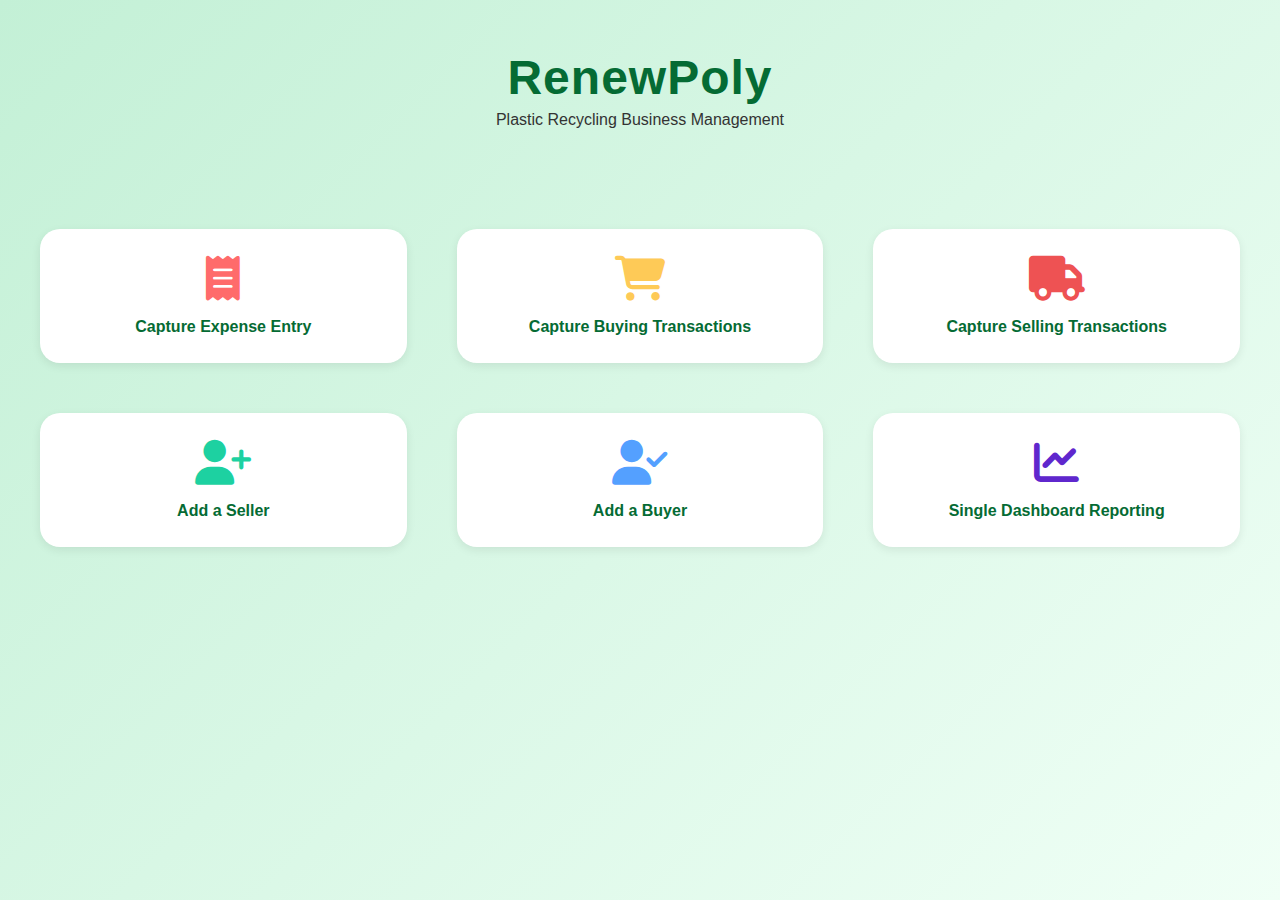
<file: index.html>
<!DOCTYPE html>
<html lang="en">
<head>
  <meta charset="UTF-8">
  <meta name="viewport" content="width=device-width, initial-scale=1.0">
  <title>RenewPoly - Home</title>
  <link rel="stylesheet" href="index.css">
  <link rel="stylesheet" href="https://cdnjs.cloudflare.com/ajax/libs/font-awesome/6.5.0/css/all.min.css"/>

</head>
<body>

  <header>
    <h1>RenewPoly</h1>
    <p>Plastic Recycling Business Management</p>
  </header>

  <main>
    <div class="grid">

      <!-- 1. Capture Expense Entry -->
      <div class="card" tabindex="0" aria-label="Capture Expense Entry" onclick="navigate('expense.html')">
  <div class="icon icon-expense"><i class="fa-solid fa-receipt"></i></div>
        <h2>Capture Expense Entry</h2>
      </div>

      <!-- 2. Capture Buying Transactions -->
      <div class="card" tabindex="0" aria-label="Capture Buying Transactions" onclick="navigate('buying.html')">
  <div class="icon icon-buy"><i class="fa-solid fa-cart-shopping"></i></div>
        <h2>Capture Buying Transactions</h2>
      </div>

      <!-- 3. Capture Selling Transactions -->
      <div class="card" tabindex="0" aria-label="Capture Selling Transactions" onclick="navigate('selling.html')">
  <div class="icon icon-sell"><i class="fa-solid fa-truck"></i></div>
        <h2>Capture Selling Transactions</h2>
      </div>

      <!-- 4. Add a Seller -->
      <div class="card" tabindex="0" aria-label="Add a Seller" onclick="navigate('seller.html')">
  <div class="icon icon-seller"><i class="fa-solid fa-user-plus"></i></div>
        <h2>Add a Seller</h2>
      </div>

      <!-- 5. Add a Buyer -->
      <div class="card" tabindex="0" aria-label="Add a Buyer" onclick="navigate('buyer.html')">
  <div class="icon icon-buyer"><i class="fa-solid fa-user-check"></i></div>
        <h2>Add a Buyer</h2>
      </div>

      <!-- 6. Dashboard Reporting -->
      <div class="card" tabindex="0" aria-label="Single Dashboard Reporting" onclick="navigate('dashboard.html')">
  <div class="icon icon-dashboard"><i class="fa-solid fa-chart-line"></i></div>
        <h2>Single Dashboard Reporting</h2>
      </div>

    </div>
  </main>

  <script src="app.js"></script>
</body>
</html>
</file>
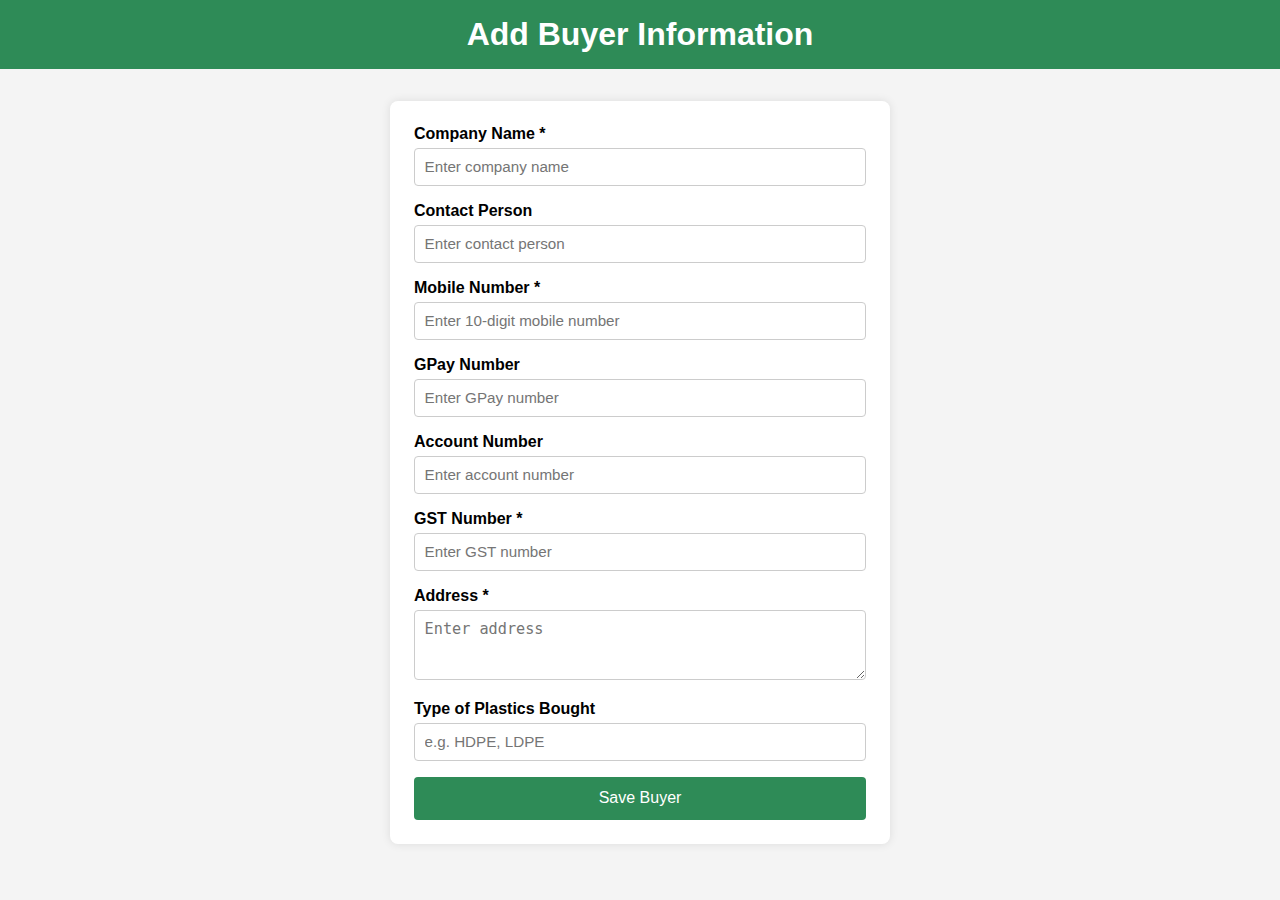
<file: buyer.html>
<!DOCTYPE html>
<html lang="en">
<head>
    <meta charset="UTF-8">
    <meta name="viewport" content="width=device-width, initial-scale=1.0">
    <title>Document</title>
    <link rel="stylesheet" href="buyer.css">
</head>
<body>
     <header>
    <h1>Add Buyer Information</h1>
  </header>

  <main>
    <form id="buyerForm">

      <div class="form-group">
        <label for="companyName">Company Name *</label>
        <input type="text" id="companyName" placeholder="Enter company name" required>
        <small class="error" id="companyError"></small>
      </div>

      <div class="form-group">
        <label for="contactPerson">Contact Person</label>
        <input type="text" id="contactPerson" placeholder="Enter contact person">
      </div>

      <div class="form-group">
        <label for="mobileNumber">Mobile Number *</label>
        <input type="text" id="mobileNumber" placeholder="Enter 10-digit mobile number" required>
        <small class="error" id="mobileError"></small>
      </div>

      <div class="form-group">
        <label for="gpayNumber">GPay Number</label>
        <input type="text" id="gpayNumber" placeholder="Enter GPay number">
      </div>

      <div class="form-group">
        <label for="accountNumber">Account Number</label>
        <input type="text" id="accountNumber" placeholder="Enter account number">
      </div>

      <div class="form-group">
        <label for="gstNumber">GST Number *</label>
        <input type="text" id="gstNumber" placeholder="Enter GST number" required>
        <small class="error" id="gstError"></small>
      </div>

      <div class="form-group">
        <label for="address">Address *</label>
        <textarea id="address" placeholder="Enter address" required></textarea>
        <small class="error" id="addressError"></small>
      </div>

      <div class="form-group">
        <label for="plasticType">Type of Plastics Bought</label>
        <input type="text" id="plasticType" placeholder="e.g. HDPE, LDPE">
      </div>

      <!-- ✅ Success message moved here -->
      <div id="successMessage" class="success-message">✅ Buyer added successfully!</div>

      <button type="submit" class="submit-btn">Save Buyer</button>
    </form>
  </main>




  </body>
</html>



  <script>
    let buyers = JSON.parse(localStorage.getItem('buyers')) || [];

    const form = document.getElementById('buyerForm');
    const successMessage = document.getElementById('successMessage');

    const companyNameInput = document.getElementById('companyName');
    const mobileInput = document.getElementById('mobileNumber');
    const gstInput = document.getElementById('gstNumber');
    const addressInput = document.getElementById('address');

    const companyError = document.getElementById('companyError');
    const mobileError = document.getElementById('mobileError');
    const gstError = document.getElementById('gstError');
    const addressError = document.getElementById('addressError');

    form.addEventListener('submit', function(e) {
      e.preventDefault();

      // Reset errors and message
      companyError.textContent = '';
      mobileError.textContent = '';
      gstError.textContent = '';
      addressError.textContent = '';
      successMessage.style.display = 'none';

      const companyName = companyNameInput.value.trim();
      const contactPerson = document.getElementById('contactPerson').value.trim();
      const mobile = mobileInput.value.trim();
      const gpay = document.getElementById('gpayNumber').value.trim();
      const account = document.getElementById('accountNumber').value.trim();
      const gst = gstInput.value.trim();
      const address = addressInput.value.trim();
      const plastics = document.getElementById('plasticType').value.trim();

      let valid = true;

      // ✅ Unique company name
      if (buyers.some(buyer => buyer.companyName.toLowerCase() === companyName.toLowerCase())) {
        companyError.textContent = 'Company name must be unique.';
        valid = false;
      }

      // ✅ Mobile number validation
      if (!/^\d{10}$/.test(mobile)) {
        mobileError.textContent = 'Mobile number must be exactly 10 digits.';
        valid = false;
      }

      // ✅ GST required
      if (gst === '') {
        gstError.textContent = 'GST number is required.';
        valid = false;
      }

      // ✅ Address required
      if (address === '') {
        addressError.textContent = 'Address is required.';
        valid = false;
      }

      if (!valid) return;

      const newBuyer = { companyName, contactPerson, mobile, gpay, account, gst, address, plastics };
      buyers.push(newBuyer);
      localStorage.setItem('buyers', JSON.stringify(buyers));

      successMessage.style.display = 'block';
      form.reset();

      // Hide message after 3 seconds
      setTimeout(() => {
        successMessage.style.display = 'none';
      }, 3000);
    });
  </script>
</file>
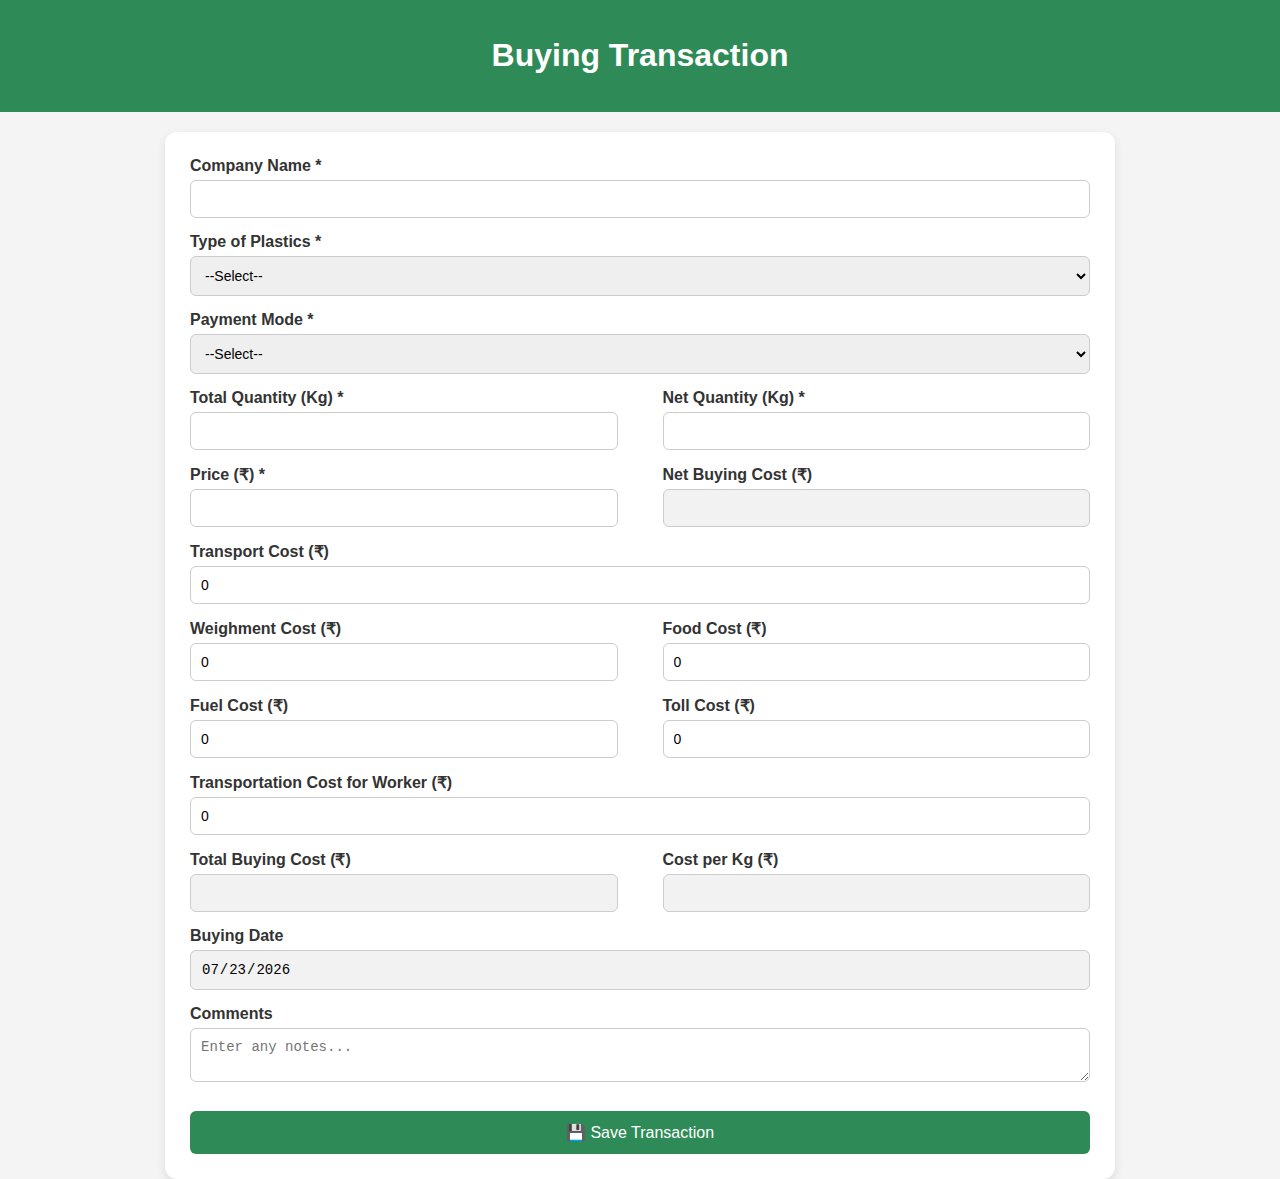
<file: buying.html>
<!DOCTYPE html>
<html lang="en">
<head>
<meta charset="UTF-8">
<meta name="viewport" content="width=device-width, initial-scale=1.0">
<title>Buying Transaction - RenewPoly</title>
<!-- <link rel="stylesheet" href="https://cdnjs.cloudflare.com/ajax/libs/font-awesome/6.5.0/css/all.min.css"> -->
<link rel="stylesheet" href="buying.css">
</head>
<body>
 <header>
<h1>Buying Transaction</h1>  
</header>

<div class="container">

  <form id="buyingForm">
    <div class="form-group">
      <label for="companyName">Company Name *</label>
      <input type="text" id="companyName" required>
    </div>

    <div class="form-group">
      <label for="plasticType">Type of Plastics *</label>
      <select id="plasticType" required>
        <option value="">--Select--</option>
        <option>HDPE</option>
        <option>LDPE</option>
        <option>PP</option>
        <option>PET</option>
      </select>
    </div>

    <div class="form-group">
      <label for="paymentMode">Payment Mode *</label>
      <select id="paymentMode" required>
        <option value="">--Select--</option>
        <option>Cash</option>
        <option>Bank Transfer</option>
        <option>UPI</option>
      </select>
    </div>

    <div class="row">
      <div class="form-group">
        <label for="totalQty">Total Quantity (Kg) *</label>
        <input type="number" id="totalQty" required>
      </div>
      <div class="form-group">
        <label for="netQty">Net Quantity (Kg) *</label>
        <input type="number" id="netQty" required>
      </div>
    </div>

    <div class="row">
      <div class="form-group">
        <label for="price">Price (₹) *</label>
        <input type="number" id="price" required>
      </div>
      <div class="form-group">
        <label for="netCost">Net Buying Cost (₹)</label>
        <input type="number" id="netCost" readonly>
      </div>
    </div>

    <div class="form-group">
      <label for="transport">Transport Cost (₹)</label>
      <input type="number" id="transport" value="0">
    </div>

    <div class="row">
      <div class="form-group">
        <label for="weighment">Weighment Cost (₹)</label>
        <input type="number" id="weighment" value="0">
      </div>
      <div class="form-group">
        <label for="food">Food Cost (₹)</label>
        <input type="number" id="food" value="0">
      </div>
    </div>

    <div class="row">
      <div class="form-group">
        <label for="fuel">Fuel Cost (₹)</label>
        <input type="number" id="fuel" value="0">
      </div>
      <div class="form-group">
        <label for="toll">Toll Cost (₹)</label>
        <input type="number" id="toll" value="0">
      </div>
    </div>

    <div class="form-group">
      <label for="worker">Transportation Cost for Worker (₹)</label>
      <input type="number" id="worker" value="0">
    </div>

    <div class="row">
      <div class="form-group">
        <label for="totalCost">Total Buying Cost (₹)</label>
        <input type="number" id="totalCost" readonly>
      </div>
      <div class="form-group">
        <label for="costPerKg">Cost per Kg (₹)</label>
        <input type="number" id="costPerKg" readonly>
      </div>
    </div>

    <div class="form-group">
      <label for="buyingDate">Buying Date</label>
      <input type="date" id="buyingDate" readonly>
    </div>

    <div class="form-group">
      <label for="comments">Comments</label>
      <textarea id="comments" placeholder="Enter any notes..."></textarea>
    </div>
  <div id="successMsg" class="success-message">Transaction saved successfully!</div>

    <button type="submit">💾 Save Transaction</button>
  </form>
</div>

<script>
  // Auto-fill date
  const today = new Date().toISOString().split('T')[0];
  document.getElementById('buyingDate').value = today;

  const inputsToWatch = ['netQty','price','transport','weighment','food','fuel','toll','worker','totalQty'];
  inputsToWatch.forEach(id => {
    document.getElementById(id).addEventListener('input', calculateCosts);
  });

  function calculateCosts(){
    const netQty = parseFloat(document.getElementById('netQty').value) || 0;
    const price = parseFloat(document.getElementById('price').value) || 0;
    const totalQty = parseFloat(document.getElementById('totalQty').value) || 0;
    const transport = parseFloat(document.getElementById('transport').value) || 0;
    const weighment = parseFloat(document.getElementById('weighment').value) || 0;
    const food = parseFloat(document.getElementById('food').value) || 0;
    const fuel = parseFloat(document.getElementById('fuel').value) || 0;
    const toll = parseFloat(document.getElementById('toll').value) || 0;
    const worker = parseFloat(document.getElementById('worker').value) || 0;

    const netCost = netQty * price;
    document.getElementById('netCost').value = netCost.toFixed(2);

    const totalCost = netCost + transport + weighment + food + fuel + toll + worker;
    document.getElementById('totalCost').value = totalCost.toFixed(2);

    const costPerKg = totalQty > 0 ? totalCost / totalQty : 0;
    document.getElementById('costPerKg').value = costPerKg.toFixed(2);
  }

  // Save transaction
  document.getElementById('buyingForm').addEventListener('submit', function(e){
    e.preventDefault();

    const transaction = {
      companyName: document.getElementById('companyName').value,
      plasticType: document.getElementById('plasticType').value,
      paymentMode: document.getElementById('paymentMode').value,
      totalQty: parseFloat(document.getElementById('totalQty').value),
      netQty: parseFloat(document.getElementById('netQty').value),
      price: parseFloat(document.getElementById('price').value),
      netCost: parseFloat(document.getElementById('netCost').value),
      totalCost: parseFloat(document.getElementById('totalCost').value),
      costPerKg: parseFloat(document.getElementById('costPerKg').value),
      transport: parseFloat(document.getElementById('transport').value),
      weighment: parseFloat(document.getElementById('weighment').value),
      food: parseFloat(document.getElementById('food').value),
      fuel: parseFloat(document.getElementById('fuel').value),
      toll: parseFloat(document.getElementById('toll').value),
      worker: parseFloat(document.getElementById('worker').value),
      buyingDate: document.getElementById('buyingDate').value,
      comments: document.getElementById('comments').value
    };

    const transactions = JSON.parse(localStorage.getItem('buyingTransactions') || '[]');
    transactions.push(transaction);
    localStorage.setItem('buyingTransactions', JSON.stringify(transactions));

    // Show success message
    const msg = document.getElementById('successMsg');
    msg.style.display = 'block';
    setTimeout(()=>{ msg.style.display='none'; }, 3000);

    this.reset();
    document.getElementById('buyingDate').value = today;
    calculateCosts();
  });
</script>
</body>
</html>
</file>
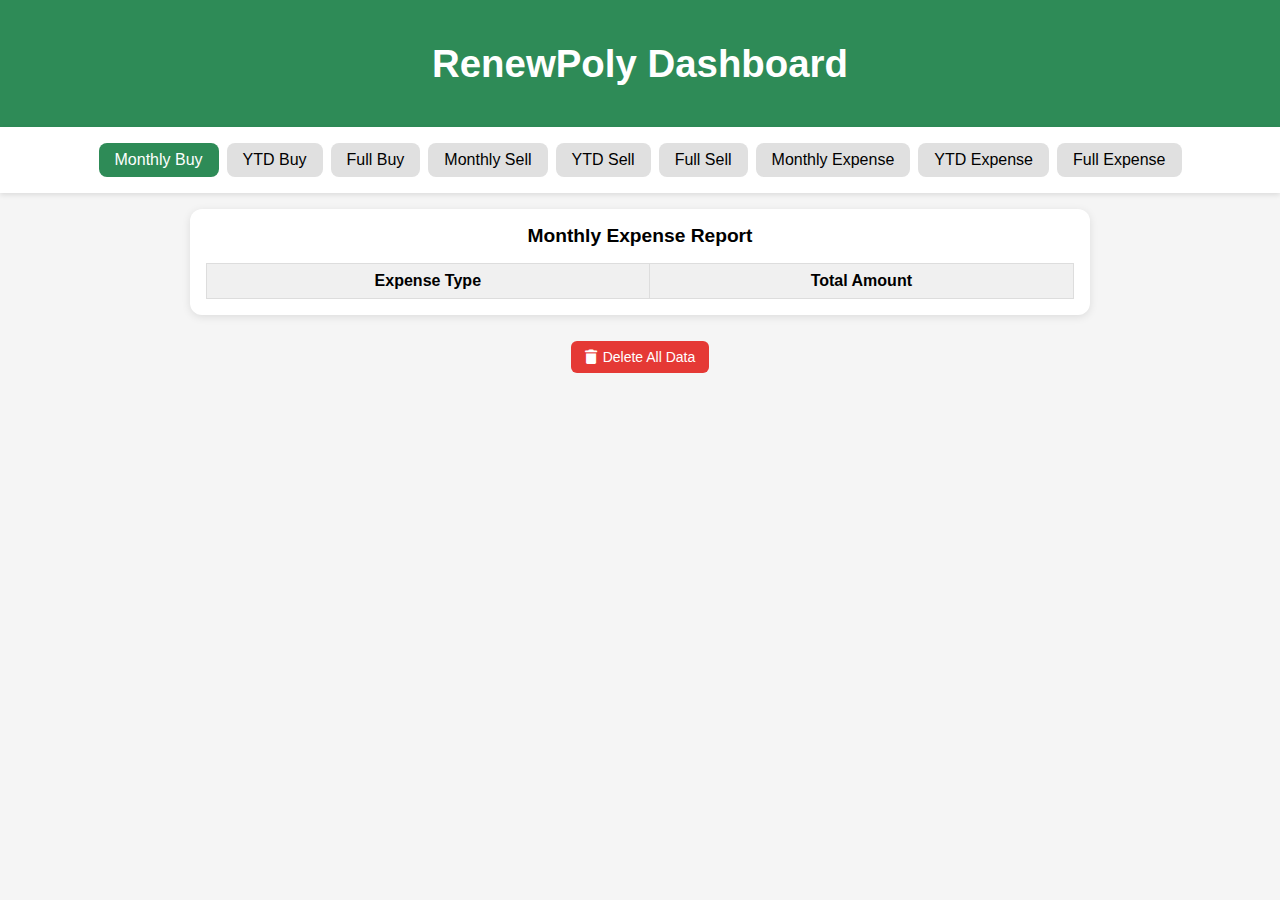
<file: dashboard.html>
<!DOCTYPE html>
<html lang="en">
<head>
  <meta charset="UTF-8">
  <meta name="viewport" content="width=device-width, initial-scale=1.0">
  <title>Dashboard - RenewPoly</title>
  <link rel="stylesheet" href="dashboard.css">
  <!-- <script src="dashboard.js"></script> -->
  <link rel="stylesheet" href="https://cdnjs.cloudflare.com/ajax/libs/font-awesome/6.5.0/css/all.min.css">
</head>
<body>
  <header>
    <h1>RenewPoly Dashboard</h1>
  </header>

  <!-- Navigation Tabs -->
  <nav class="dashboard-nav">
    <button class="tab-btn active" data-report="buy-monthly">Monthly Buy</button>
    <button class="tab-btn" data-report="buy-ytd">YTD Buy</button>
    <button class="tab-btn" data-report="buy-full">Full Buy</button>
    <button class="tab-btn" data-report="sell-monthly">Monthly Sell</button>
    <button class="tab-btn" data-report="sell-ytd">YTD Sell</button>
    <button class="tab-btn" data-report="sell-full">Full Sell</button>
    <button class="tab-btn" data-report="expense-monthly">Monthly Expense</button>
    <button class="tab-btn" data-report="expense-ytd">YTD Expense</button>
    <button class="tab-btn" data-report="expense-full">Full Expense</button>
  </nav>

  <main class="dashboard-widgets">
    <!-- BUY Reports -->
    <div class="widget" id="buy-monthly">
      <h2>Monthly Buy Report</h2>
      <table>
        <thead>
          <tr>
            <th>Plastic Type</th>
            <th>Total Quantity</th>
            <th>Average Price</th>
          </tr>
        </thead>
        <tbody></tbody>
      </table>
    </div>

    <div class="widget" id="buy-ytd">
      <h2>Year-to-Date Buy Report</h2>
      <table>
        <thead>
          <tr>
            <th>Month</th>
            <th>Plastic Type</th>
            <th>Total Quantity</th>
            <th>Average Price</th>
          </tr>
        </thead>
        <tbody></tbody>
      </table>
    </div>

    <div class="widget" id="buy-full">
      <h2>Full Buy Report</h2>
      <table>
        <thead>
          <tr>
            <th>Year</th>
            <th>Month</th>
            <th>Plastic Type</th>
            <th>Total Quantity</th>
            <th>Average Price</th>
          </tr>
        </thead>
        <tbody></tbody>
      </table>
    </div>

    <!-- SELL Reports -->
    <div class="widget" id="sell-monthly">
      <h2>Monthly Sell Report</h2>
      <table>
        <thead>
          <tr>
            <th>Plastic Type</th>
            <th>Total Quantity</th>
            <th>Average Price</th>
          </tr>
        </thead>
        <tbody></tbody>
      </table>
    </div>

    <div class="widget" id="sell-ytd">
      <h2>YTD Sell Report</h2>
      <table>
        <thead>
          <tr>
            <th>Month</th>
            <th>Plastic Type</th>
            <th>Total Quantity</th>
            <th>Average Price</th>
          </tr>
        </thead>
        <tbody></tbody>
      </table>
    </div>

    <div class="widget" id="sell-full">
      <h2>Full Sell Report</h2>
      <table>
        <thead>
          <tr>
            <th>Year</th>
            <th>Month</th>
            <th>Plastic Type</th>
            <th>Total Quantity</th>
            <th>Average Price</th>
          </tr>
        </thead>
        <tbody></tbody>
      </table>
    </div>

    <!-- EXPENSE Reports -->
    <div class="widget" id="expense-monthly">
      <h2>Monthly Expense Report</h2>
      <table>
        <thead>
          <tr>
            <th>Expense Type</th>
            <th>Total Amount</th>
          </tr>
        </thead>
        <tbody></tbody>
      </table>
    </div>

    <div class="widget" id="expense-ytd">
      <h2>YTD Expense Report</h2>
      <table>
        <thead>
          <tr>
            <th>Month</th>
            <th>Expense Type</th>
            <th>Total Amount</th>
          </tr>
        </thead>
        <tbody></tbody>
      </table>
    </div>

    <div class="widget" id="expense-full">
      <h2>Full Expense Report</h2>
      <table>
        <thead>
          <tr>
            <th>Year</th>
            <th>Month</th>
            <th>Expense Type</th>
            <th>Total Amount</th>
          </tr>
        </thead>
        <tbody></tbody>
      </table>
    </div>
  </main>



  <!-- -------delete-------------- -->
  <div class="d">
  <button id="deleteAllBtn" class="delete-btn">
    <i class="fa fa-trash"></i> Delete All Data
  </button>
</div>



  
</body>
</html>





<!-- ---------------------------------------------------------------------------------------------------------- -->

<script>
  
document.addEventListener('DOMContentLoaded', () => {
  const tabs = document.querySelectorAll('.tab-btn');
  const widgets = document.querySelectorAll('.widget');

  // Show default widget
  widgets.forEach(w => (w.style.display = 'none'));
  const defaultWidget = document.getElementById('expense-monthly');
  if (defaultWidget) defaultWidget.style.display = 'block';

  // Tab click handler
  tabs.forEach(tab => {
    tab.addEventListener('click', () => {
      const reportId = tab.getAttribute('data-report');
      tabs.forEach(t => t.classList.remove('active'));
      tab.classList.add('active');
      widgets.forEach(w => (w.style.display = 'none'));
      const widget = document.getElementById(reportId);
      if (widget) widget.style.display = 'block';
    });
  });

  // ✅ Helper to safely parse date
  function parseDate(dateStr) {
    // If already ISO
    if (/^\d{4}-\d{2}-\d{2}$/.test(dateStr)) {
      return new Date(dateStr);
    }
    // Try converting from DD/MM/YYYY to YYYY-MM-DD
    const parts = dateStr.split('/');
    if (parts.length === 3) {
      const [day, month, year] = parts;
      return new Date(`${year}-${month}-${day}`);
    }
    return new Date(dateStr);
  }

  function loadExpenses() {
    const expenses = JSON.parse(localStorage.getItem('expenses')) || [];

    // --- Monthly Report ---
    const monthlyTable = document.querySelector('#expense-monthly tbody');
    monthlyTable.innerHTML = '';
    const monthlyData = {};

    expenses.forEach(exp => {
      const date = parseDate(exp.expenseDate);
      if (isNaN(date)) return; // skip invalid

      const month = date.toLocaleString('default', { month: 'long', year: 'numeric' });
      const key = `${exp.expenseType}|${month}`;
      monthlyData[key] = (monthlyData[key] || 0) + parseFloat(exp.amount);
    });

    for (let key in monthlyData) {
      const [type, month] = key.split('|');
      const row = document.createElement('tr');
      row.innerHTML = `<td>${type}</td><td>${monthlyData[key].toFixed(2)}</td>`;
      monthlyTable.appendChild(row);
    }

    // --- YTD Report ---
    const ytdTable = document.querySelector('#expense-ytd tbody');
    ytdTable.innerHTML = '';
    const ytdData = {};

    expenses.forEach(exp => {
      const date = parseDate(exp.expenseDate);
      if (isNaN(date)) return;
      const year = date.getFullYear();
      const month = date.toLocaleString('default', { month: 'long' });
      const key = `${year}-${month}|${exp.expenseType}`;
      ytdData[key] = (ytdData[key] || 0) + parseFloat(exp.amount);
    });

    for (let key in ytdData) {
      const [ym, type] = key.split('|');
      const [year, month] = ym.split('-');
      const row = document.createElement('tr');
      row.innerHTML = `<td>${month}</td><td>${type}</td><td>${ytdData[key].toFixed(2)}</td>`;
      ytdTable.appendChild(row);
    }

    // --- Full Report ---
    const fullTable = document.querySelector('#expense-full tbody');
    fullTable.innerHTML = '';
    const fullData = {};

    expenses.forEach(exp => {
      const date = parseDate(exp.expenseDate);
      if (isNaN(date)) return;
      const year = date.getFullYear();
      const month = date.toLocaleString('default', { month: 'long' });
      const key = `${year}-${month}|${exp.expenseType}`;
      fullData[key] = (fullData[key] || 0) + parseFloat(exp.amount);
    });

    for (let key in fullData) {
      const [ym, type] = key.split('|');
      const [year, month] = ym.split('-');
      const row = document.createElement('tr');
      row.innerHTML = `<td>${year}</td><td>${month}</td><td>${type}</td><td>${fullData[key].toFixed(2)}</td>`;
      fullTable.appendChild(row);
    }
  }

  loadExpenses();
  window.addEventListener('storage', loadExpenses);
});




    // 🗑️ DELETE ALL DATA BUTTON
  const deleteBtn = document.getElementById('deleteAllBtn');
  deleteBtn.addEventListener('click', () => {
    const confirmDelete = confirm('Are you sure you want to delete ALL data from the dashboard?');
    if (confirmDelete) {
      // 1️⃣ Clear all localStorage data
      localStorage.clear();

      // 2️⃣ Clear all table bodies in dashboard
      const tables = document.querySelectorAll('table tbody');
      tables.forEach(tbody => {
        tbody.innerHTML = '';
      });

      alert('✅ All data has been deleted from dashboard.');
    }
  });




function renderBuyReports(){
  const transactions = JSON.parse(localStorage.getItem('buyingTransactions')||'[]');

  // --- Monthly Buy Report ---
  const monthlyTable = document.querySelector('#buy-monthly tbody');
  monthlyTable.innerHTML = '';
  const monthlyData = {};

  transactions.forEach(t=>{
    const month = new Date(t.buyingDate).toLocaleString('default',{month:'long', year:'numeric'});
    const key = `${t.plasticType}|${month}`;
    if(!monthlyData[key]) monthlyData[key] = {totalQty:0, totalPrice:0};
    monthlyData[key].totalQty += t.totalQty;
    monthlyData[key].totalPrice += t.price;
  });

  for(let key in monthlyData){
    const [plastic, month] = key.split('|');
    const avgPrice = monthlyData[key].totalPrice / monthlyData[key].totalQty;
    const row = `<tr><td>${plastic}</td><td>${monthlyData[key].totalQty.toFixed(2)}</td><td>${avgPrice.toFixed(2)}</td></tr>`;
    monthlyTable.innerHTML += row;
  }

  // --- YTD Buy Report ---
  const ytdTable = document.querySelector('#buy-ytd tbody');
  ytdTable.innerHTML = '';
  const ytdData = {};
  transactions.forEach(t=>{
    const date = new Date(t.buyingDate);
    const year = date.getFullYear();
    const month = date.toLocaleString('default',{month:'long'});
    const key = `${year}-${month}|${t.plasticType}`;
    if(!ytdData[key]) ytdData[key] = {totalQty:0, totalPrice:0};
    ytdData[key].totalQty += t.totalQty;
    ytdData[key].totalPrice += t.price;
  });

  for(let key in ytdData){
    const [ym, plastic] = key.split('|');
    const [year, month] = ym.split('-');
    const avgPrice = ytdData[key].totalPrice / ytdData[key].totalQty;
    const row = `<tr><td>${month}</td><td>${plastic}</td><td>${ytdData[key].totalQty.toFixed(2)}</td><td>${avgPrice.toFixed(2)}</td></tr>`;
    ytdTable.innerHTML += row;
  }

  // --- Full Buy Report ---
  const fullTable = document.querySelector('#buy-full tbody');
  fullTable.innerHTML = '';
  const fullData = {};
  transactions.forEach(t=>{
    const date = new Date(t.buyingDate);
    const year = date.getFullYear();
    const month = date.toLocaleString('default',{month:'long'});
    const key = `${year}-${month}|${t.plasticType}`;
    if(!fullData[key]) fullData[key] = {totalQty:0, totalPrice:0};
    fullData[key].totalQty += t.totalQty;
    fullData[key].totalPrice += t.price;
  });

  for(let key in fullData){
    const [ym, plastic] = key.split('|');
    const [year, month] = ym.split('-');
    const avgPrice = fullData[key].totalPrice / fullData[key].totalQty;
    const row = `<tr><td>${year}</td><td>${month}</td><td>${plastic}</td><td>${fullData[key].totalQty.toFixed(2)}</td><td>${avgPrice.toFixed(2)}</td></tr>`;
    fullTable.innerHTML += row;
  }
}

// Call render function when dashboard loads
renderBuyReports();

// Optional: update dashboard if Local Storage changes
window.addEventListener('storage', renderBuyReports);










document.addEventListener("DOMContentLoaded", () => {
  const transactions = JSON.parse(localStorage.getItem('sellingTransactions')) || [];

  const sellMonthlyTbody = document.querySelector("#sell-monthly tbody");
  const sellYtdTbody = document.querySelector("#sell-ytd tbody");
  const sellFullTbody = document.querySelector("#sell-full tbody");

  // Helper: Group by key
  function groupBy(array, keyFunc) {
    return array.reduce((result, item) => {
      const key = keyFunc(item);
      if (!result[key]) result[key] = [];
      result[key].push(item);
      return result;
    }, {});
  }

  // --- Monthly Sell Report (Total by Plastic Type) ---
  // Assuming you have "plasticType" in each transaction
  const monthlyGroups = groupBy(transactions, t => t.plasticType || 'Unknown');
  for (const [plasticType, items] of Object.entries(monthlyGroups)) {
    const totalQty = items.reduce((sum, i) => sum + i.soldQty, 0);
    const avgPrice = items.reduce((sum, i) => sum + i.soldPriceActual, 0) / items.length;
    const tr = document.createElement('tr');
    tr.innerHTML = `<td>${plasticType}</td><td>${totalQty}</td><td>${avgPrice.toFixed(2)}</td>`;
    sellMonthlyTbody.appendChild(tr);
  }

  // --- YTD Sell Report (Grouped by Month & Plastic Type) ---
  const currentYear = new Date().getFullYear();
  const ytdGroups = transactions
    .filter(t => new Date(t.sellingDate).getFullYear() === currentYear)
    .reduce((acc, t) => {
      const month = new Date(t.sellingDate).toLocaleString('default', { month: 'short' });
      const key = `${month}-${t.plasticType || 'Unknown'}`;
      if (!acc[key]) acc[key] = [];
      acc[key].push(t);
      return acc;
    }, {});

  for (const [key, items] of Object.entries(ytdGroups)) {
    const [month, plasticType] = key.split('-');
    const totalQty = items.reduce((sum, i) => sum + i.soldQty, 0);
    const avgPrice = items.reduce((sum, i) => sum + i.soldPriceActual, 0) / items.length;
    const tr = document.createElement('tr');
    tr.innerHTML = `<td>${month}</td><td>${plasticType}</td><td>${totalQty}</td><td>${avgPrice.toFixed(2)}</td>`;
    sellYtdTbody.appendChild(tr);
  }

  // --- Full Sell Report (Grouped by Year, Month & Plastic Type) ---
  const fullGroups = transactions.reduce((acc, t) => {
    const date = new Date(t.sellingDate);
    const year = date.getFullYear();
    const month = date.toLocaleString('default', { month: 'short' });
    const key = `${year}-${month}-${t.plasticType || 'Unknown'}`;
    if (!acc[key]) acc[key] = [];
    acc[key].push(t);
    return acc;
  }, {});

  for (const [key, items] of Object.entries(fullGroups)) {
    const [year, month, plasticType] = key.split('-');
    const totalQty = items.reduce((sum, i) => sum + i.soldQty, 0);
    const avgPrice = items.reduce((sum, i) => sum + i.soldPriceActual, 0) / items.length;
    const tr = document.createElement('tr');
    tr.innerHTML = `<td>${year}</td><td>${month}</td><td>${plasticType}</td><td>${totalQty}</td><td>${avgPrice.toFixed(2)}</td>`;
    sellFullTbody.appendChild(tr);
  }
});






  function renderSellReports() {
    const transactions = JSON.parse(localStorage.getItem('sellingTransactions') || '[]');

    const sellMonthlyTbody = document.querySelector("#sell-monthly tbody");
    const sellYtdTbody = document.querySelector("#sell-ytd tbody");
    const sellFullTbody = document.querySelector("#sell-full tbody");

    // Clear tables
    sellMonthlyTbody.innerHTML = '';
    sellYtdTbody.innerHTML = '';
    sellFullTbody.innerHTML = '';

    // --- Monthly ---
    const monthlyGroups = {};
    transactions.forEach(t => {
        const key = t.plasticType || 'Unknown';
        if (!monthlyGroups[key]) monthlyGroups[key] = { totalQty: 0, totalPrice: 0, count: 0 };
        monthlyGroups[key].totalQty += t.soldQty;
        monthlyGroups[key].totalPrice += t.soldPriceActual;
        monthlyGroups[key].count++;
    });
    for (const plastic in monthlyGroups) {
        const data = monthlyGroups[plastic];
        const tr = document.createElement('tr');
        tr.innerHTML = `<td>${plastic}</td><td>${data.totalQty}</td><td>${(data.totalPrice / data.count).toFixed(2)}</td>`;
        sellMonthlyTbody.appendChild(tr);
    }

    // --- YTD ---
    const currentYear = new Date().getFullYear();
    const ytdGroups = {};
    transactions.forEach(t => {
        const date = new Date(t.sellingDate);
        if (date.getFullYear() !== currentYear) return;
        const month = date.toLocaleString('default', { month: 'short' });
        const key = `${month}-${t.plasticType}`;
        if (!ytdGroups[key]) ytdGroups[key] = { totalQty: 0, totalPrice: 0, count: 0 };
        ytdGroups[key].totalQty += t.soldQty;
        ytdGroups[key].totalPrice += t.soldPriceActual;
        ytdGroups[key].count++;
    });
    for (const key in ytdGroups) {
        const [month, plastic] = key.split('-');
        const data = ytdGroups[key];
        const tr = document.createElement('tr');
        tr.innerHTML = `<td>${month}</td><td>${plastic}</td><td>${data.totalQty}</td><td>${(data.totalPrice / data.count).toFixed(2)}</td>`;
        sellYtdTbody.appendChild(tr);
    }

    // --- Full ---
    const fullGroups = {};
    transactions.forEach(t => {
        const date = new Date(t.sellingDate);
        const year = date.getFullYear();
        const month = date.toLocaleString('default', { month: 'short' });
        const key = `${year}-${month}-${t.plasticType}`;
        if (!fullGroups[key]) fullGroups[key] = { totalQty: 0, totalPrice: 0, count: 0 };
        fullGroups[key].totalQty += t.soldQty;
        fullGroups[key].totalPrice += t.soldPriceActual;
        fullGroups[key].count++;
    });
    for (const key in fullGroups) {
        const [year, month, plastic] = key.split('-');
        const data = fullGroups[key];
        const tr = document.createElement('tr');
        tr.innerHTML = `<td>${year}</td><td>${month}</td><td>${plastic}</td><td>${data.totalQty}</td><td>${(data.totalPrice / data.count).toFixed(2)}</td>`;
        sellFullTbody.appendChild(tr);
    }
}

// Call renderSellReports when dashboard loads
document.addEventListener('DOMContentLoaded', renderSellReports);

// Optional: update if localStorage changes
window.addEventListener('storage', renderSellReports);

  </script>



<!-- ---------------------------------------------------------------------------------------------------------- -->
</file>
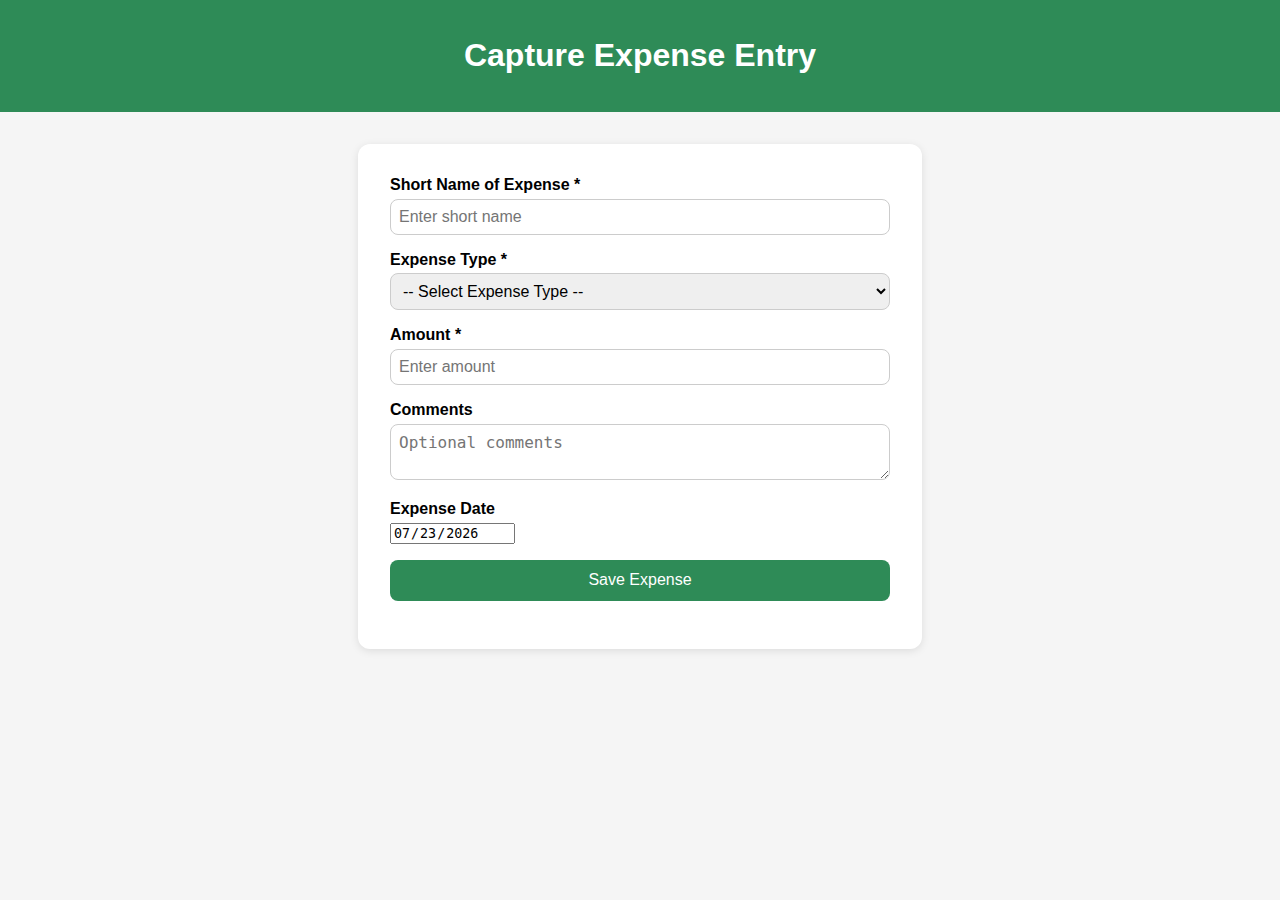
<file: expense.html>
<!-- <!DOCTYPE html>
<html lang="en">
<head>
  <meta charset="UTF-8">
  <meta name="viewport" content="width=device-width, initial-scale=1.0">
  <title>Expense Entry - RenewPoly</title>
  <link rel="stylesheet" href="expense.css">
  <link rel="stylesheet" href="https://cdnjs.cloudflare.com/ajax/libs/font-awesome/6.5.0/css/all.min.css"/>
</head>
<body>
  <header>
    <h1>Capture Expense Entry</h1>
  </header>

  <main class="form-container">
    <form id="expenseForm">
      <div class="form-group">
        <label for="shortName">Short Name of Expense *</label>
        <input type="text" id="shortName" name="shortName" maxlength="50" placeholder="Enter short name" required>
      </div>

      <div class="form-group">
        <label for="expenseType">Expense Type *</label>
        <select id="expenseType" name="expenseType" required>
          <option value="">-- Select Expense Type --</option>
          <option value="Travel">Travel</option>
          <option value="Supplies">Supplies</option>
          <option value="Utilities">Utilities</option>
          <option value="Maintenance">Maintenance</option>
          <option value="Miscellaneous">Miscellaneous</option>
        </select>
      </div>

      <div class="form-group">
        <label for="amount">Amount *</label>
        <input type="number" id="amount" name="amount" min="0.01" step="0.01" placeholder="Enter amount" required>
      </div>

      <div class="form-group">
        <label for="comments">Comments</label>
        <textarea id="comments" name="comments" maxlength="250" placeholder="Optional comments"></textarea>
      </div>

      <div class="form-group">
        <label for="expenseDate">Expense Date</label>
        <input type="text" id="expenseDate" name="expenseDate" readonly>
      </div>

      <button type="submit" class="btn">Save Expense</button>
      <p id="message" class="message"></p>
    </form>
  </main>

  <script >
  // Auto-populate current date in YYYY-MM-DD format
const dateInput = document.getElementById('expenseDate');
const today = new Date();
dateInput.value = today.toISOString().split('T')[0];

const form = document.getElementById('expenseForm');
const message = document.getElementById('message');

form.addEventListener('submit', function(e) {
  e.preventDefault();

  const shortName = document.getElementById('shortName').value.trim();
  const expenseType = document.getElementById('expenseType').value;
  const amount = parseFloat(document.getElementById('amount').value);
  const comments = document.getElementById('comments').value.trim();
  const expenseDate = document.getElementById('expenseDate').value;

  // Validation
  if (!shortName || shortName.length > 50) {
    showMessage('Short Name is required (max 50 chars)', true);
    return;
  }
  if (!expenseType) {
    showMessage('Expense Type is required', true);
    return;
  }
  if (isNaN(amount) || amount <= 0) {
    showMessage('Amount must be a positive number', true);
    return;
  }
  if (comments.length > 250) {
    showMessage('Comments cannot exceed 250 characters', true);
    return;
  }

  // Save expense to localStorage
  const expenses = JSON.parse(localStorage.getItem('expenses')) || [];
  expenses.push({ shortName, expenseType, amount, comments, expenseDate });
  localStorage.setItem('expenses', JSON.stringify(expenses));

  showMessage('Expense saved successfully');

  form.reset();
  dateInput.value = today.toISOString().split('T')[0]; // Reset date after form submit
});

function showMessage(msg, isError = false) {
  message.textContent = msg;
  if (isError) {
    message.classList.add('error');
  } else {
    message.classList.remove('error');
  }
}



  </script>
</body>
</html> -->


<!DOCTYPE html>
<html lang="en">
<head>
  <meta charset="UTF-8">
  <meta name="viewport" content="width=device-width, initial-scale=1.0">
  <title>Expense Entry - RenewPoly</title>
  <link rel="stylesheet" href="expense.css">
  <link rel="stylesheet" href="https://cdnjs.cloudflare.com/ajax/libs/font-awesome/6.5.0/css/all.min.css"/>
</head>
<body>
  <header>
    <h1>Capture Expense Entry</h1>
  </header>

  <main class="form-container">
    <form id="expenseForm">
      <div class="form-group">
        <label for="shortName">Short Name of Expense *</label>
        <input type="text" id="shortName" name="shortName" maxlength="50" placeholder="Enter short name" required>
      </div>

      <div class="form-group">
        <label for="expenseType">Expense Type *</label>
        <select id="expenseType" name="expenseType" required>
          <option value="">-- Select Expense Type --</option>
          <option value="Travel">Travel</option>
          <option value="Supplies">Supplies</option>
          <option value="Utilities">Utilities</option>
          <option value="Maintenance">Maintenance</option>
          <option value="Miscellaneous">Miscellaneous</option>
        </select>
      </div>

      <div class="form-group">
        <label for="amount">Amount *</label>
        <input type="number" id="amount" name="amount" min="0.01" step="0.01" placeholder="Enter amount" required>
      </div>

      <div class="form-group">
        <label for="comments">Comments</label>
        <textarea id="comments" name="comments" maxlength="250" placeholder="Optional comments"></textarea>
      </div>

      <div class="form-group">
        <label for="expenseDate">Expense Date</label>
        <!-- ✅ Corrected: use type="date" -->
        <input type="date" id="expenseDate" name="expenseDate" readonly>
      </div>

      <button type="submit" class="btn">Save Expense</button>
      <p id="message" class="message"></p>
    </form>
  </main>

  <script>
  document.addEventListener('DOMContentLoaded', () => {
    const dateInput = document.getElementById('expenseDate');
    const today = new Date();
    const formattedDate = today.toISOString().split('T')[0];
    dateInput.value = formattedDate; // ✅ Auto-fill current date

    const form = document.getElementById('expenseForm');
    const message = document.getElementById('message');

    form.addEventListener('submit', function(e) {
      e.preventDefault();

      const shortName = document.getElementById('shortName').value.trim();
      const expenseType = document.getElementById('expenseType').value;
      const amount = parseFloat(document.getElementById('amount').value);
      const comments = document.getElementById('comments').value.trim();
      const expenseDate = dateInput.value;

      // Validation
      if (!shortName || shortName.length > 50) {
        showMessage('Short Name is required (max 50 chars)', true);
        return;
      }
      if (!expenseType) {
        showMessage('Expense Type is required', true);
        return;
      }
      if (isNaN(amount) || amount <= 0) {
        showMessage('Amount must be a positive number', true);
        return;
      }
      if (comments.length > 250) {
        showMessage('Comments cannot exceed 250 characters', true);
        return;
      }

      // Save expense to localStorage
      const expenses = JSON.parse(localStorage.getItem('expenses')) || [];
      expenses.push({ shortName, expenseType, amount, comments, expenseDate });
      localStorage.setItem('expenses', JSON.stringify(expenses));

      showMessage('Expense saved successfully');

      form.reset();
      dateInput.value = formattedDate; // ✅ Reset date correctly after submit
    });

    function showMessage(msg, isError = false) {
      message.textContent = msg;
      message.classList.toggle('error', isError);
    }
  });
  </script>
</body>
</html>
</file>
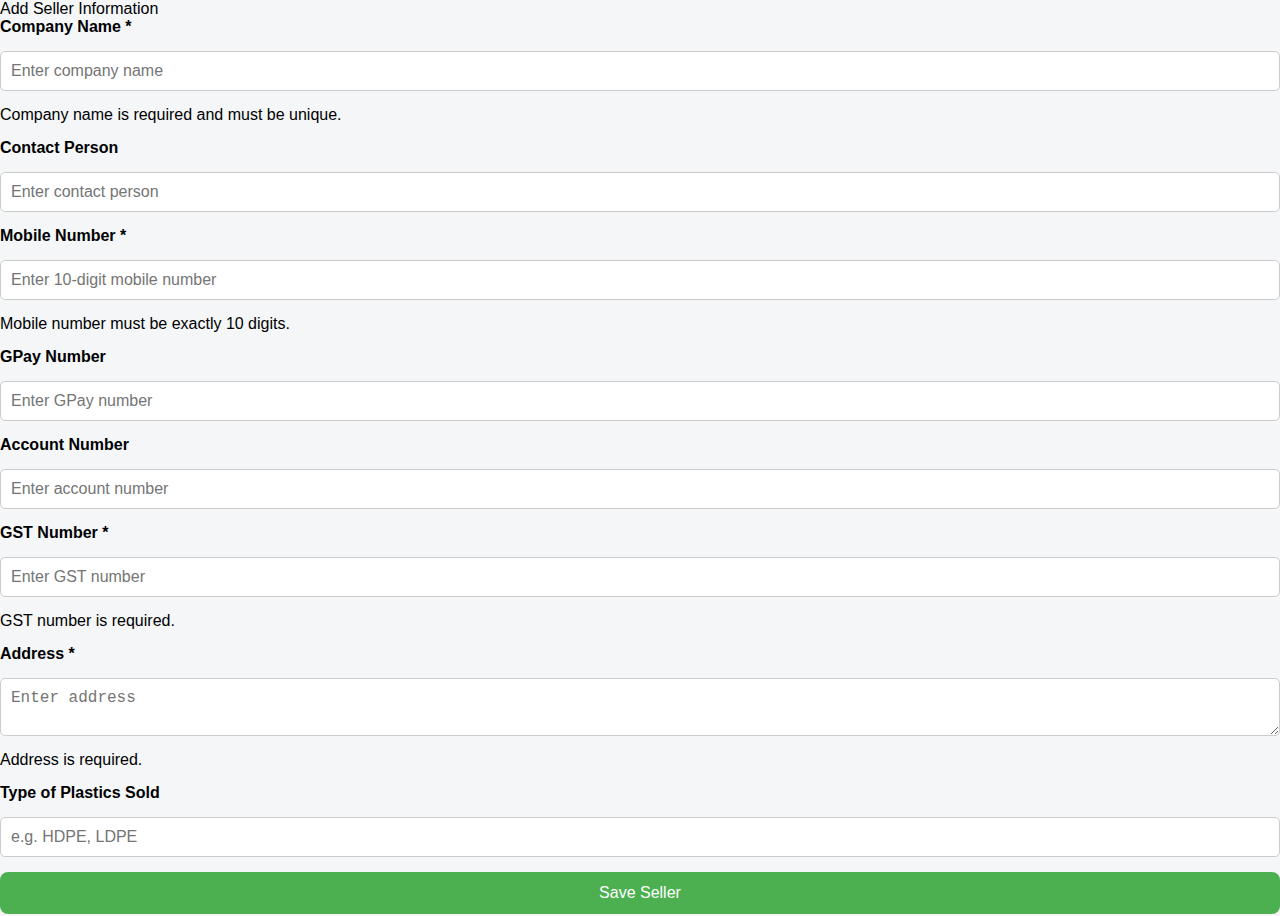
<file: seller.html>
<!DOCTYPE html>
<html lang="en">
<head>
  <meta charset="UTF-8">
  <meta name="viewport" content="width=device-width, initial-scale=1.0">
  <title>Add Seller Information</title>
  <link rel="stylesheet" href="seller.css">
</head>
<body>

  <header>Add Seller Information</header>

  <div class="form-container">
    <form id="sellerForm">
      <label>Company Name *</label>
      <input type="text" id="companyName" placeholder="Enter company name">
      <div class="error" id="companyError">Company name is required and must be unique.</div>

      <label>Contact Person</label>
      <input type="text" id="contactPerson" placeholder="Enter contact person">

      <label>Mobile Number *</label>
      <input type="text" id="mobileNumber" placeholder="Enter 10-digit mobile number">
      <div class="error" id="mobileError">Mobile number must be exactly 10 digits.</div>

      <label>GPay Number</label>
      <input type="text" id="gpayNumber" placeholder="Enter GPay number">

      <label>Account Number</label>
      <input type="text" id="accountNumber" placeholder="Enter account number">

      <label>GST Number *</label>
      <input type="text" id="gstNumber" placeholder="Enter GST number">
      <div class="error" id="gstError">GST number is required.</div>

      <label>Address *</label>
      <textarea id="address" placeholder="Enter address"></textarea>
      <div class="error" id="addressError">Address is required.</div>

      <label>Type of Plastics Sold</label>
      <input type="text" id="plasticType" placeholder="e.g. HDPE, LDPE">

      <button type="submit">Save Seller</button>
    </form>
  </div>

  <!-- Table to display sellers -->
  <!-- <div class="table-container">
    <table id="sellerTable">
      <thead>
        <tr>
          <th>Company</th>
          <th>Contact</th>
          <th>Mobile</th>
          <th>GPay</th>
          <th>Account</th>
          <th>GST</th>
          <th>Address</th>
          <th>Plastic Type</th>
        </tr>
      </thead>
      <tbody></tbody>
    </table>
  </div> -->

  <script>
    const form = document.getElementById('sellerForm');
    const tableBody = document.querySelector('#sellerTable tbody');
    const existingCompanies = [];

    const fields = {
      company: document.getElementById('companyName'),
      contact: document.getElementById('contactPerson'),
      mobile: document.getElementById('mobileNumber'),
      gpay: document.getElementById('gpayNumber'),
      account: document.getElementById('accountNumber'),
      gst: document.getElementById('gstNumber'),
      address: document.getElementById('address'),
      plastic: document.getElementById('plasticType'),
    };

    const errors = {
      company: document.getElementById('companyError'),
      mobile: document.getElementById('mobileError'),
      gst: document.getElementById('gstError'),
      address: document.getElementById('addressError'),
    };

    form.addEventListener('submit', function(e) {
      e.preventDefault();
      let valid = true;

      // Company name validation
      const companyValue = fields.company.value.trim();
      if (companyValue === '' || existingCompanies.includes(companyValue.toLowerCase())) {
        errors.company.style.display = 'block';
        valid = false;
      } else {
        errors.company.style.display = 'none';
      }

      // Mobile number validation
      if (!/^\d{10}$/.test(fields.mobile.value.trim())) {
        errors.mobile.style.display = 'block';
        valid = false;
      } else {
        errors.mobile.style.display = 'none';
      }

      // GST validation
      if (fields.gst.value.trim() === '') {
        errors.gst.style.display = 'block';
        valid = false;
      } else {
        errors.gst.style.display = 'none';
      }

      // Address validation
      if (fields.address.value.trim() === '') {
        errors.address.style.display = 'block';
        valid = false;
      } else {
        errors.address.style.display = 'none';
      }

      if (valid) {
        existingCompanies.push(companyValue.toLowerCase());
        addRowToTable();
        form.reset();
      }
    });

    // function addRowToTable() {
    //   const row = document.createElement('tr');
    //   row.innerHTML = `
    //     <td>${fields.company.value}</td>
    //     <td>${fields.contact.value}</td>
    //     <td>${fields.mobile.value}</td>
    //     <td>${fields.gpay.value}</td>
    //     <td>${fields.account.value}</td>
    //     <td>${fields.gst.value}</td>
    //     <td>${fields.address.value}</td>
    //     <td>${fields.plastic.value}</td>
    //   `;
    //   tableBody.appendChild(row);
    // }
  </script>

</body>
</html>
</file>
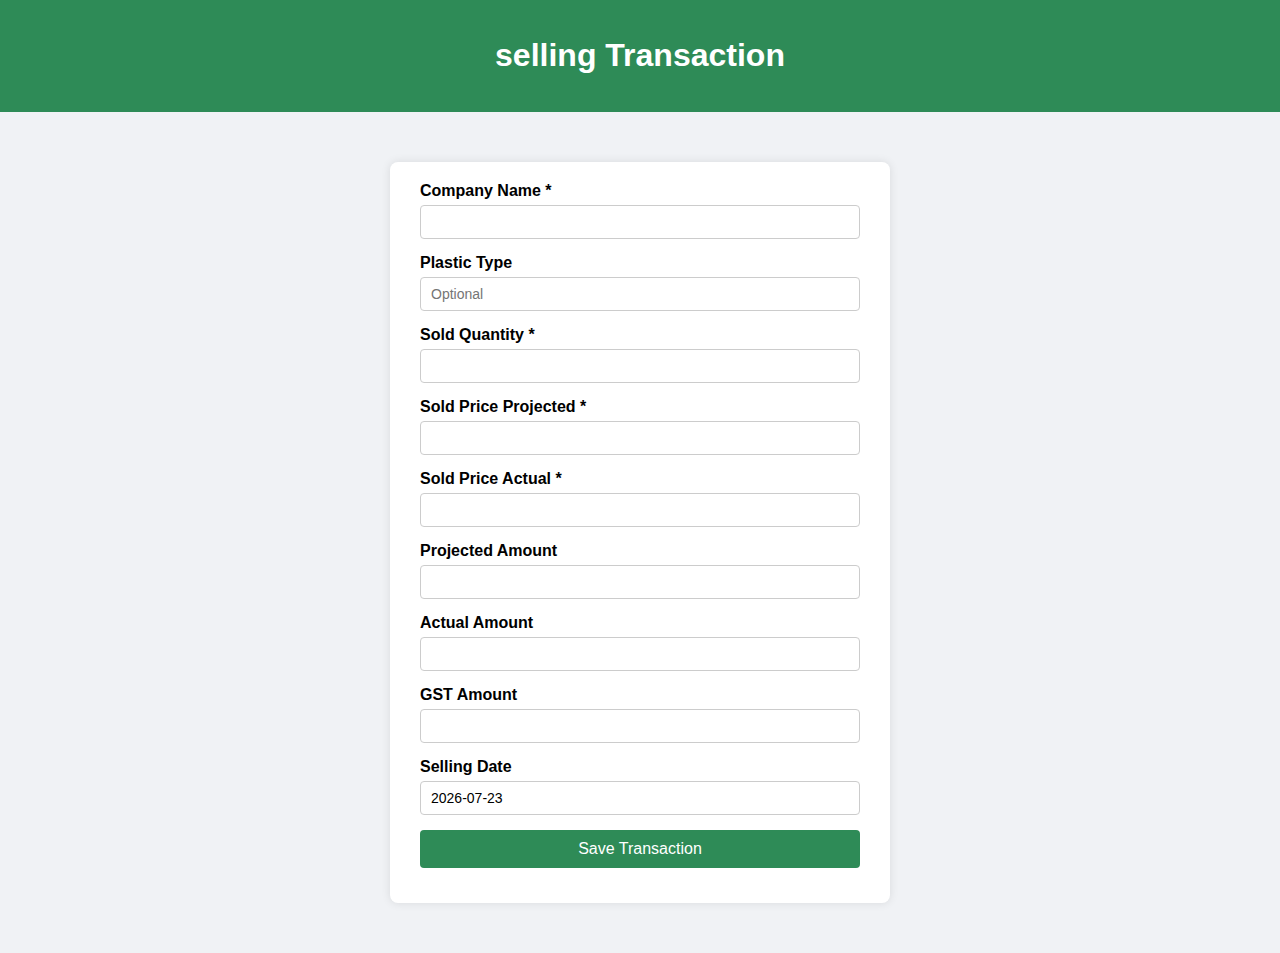
<file: selling.html>
<!DOCTYPE html>
<html lang="en">
<head>
  <meta charset="UTF-8">
  <meta name="viewport" content="width=device-width, initial-scale=1.0">
  <title>Capture Selling Transaction</title>
  <link rel="stylesheet" href="selling.css">
</head>
<body>
    <header>
    <h1>
selling Transaction
</h1>
  </header>

  <div class="container">
    <form id="sellingForm">
      <div class="form-group">
        <label for="companyName">Company Name *</label>
        <input type="text" id="companyName" name="companyName" maxlength="100" required>
      </div>

      <div class="form-group">
        <label for="plasticType">Plastic Type</label>
        <input type="text" id="plasticType" name="plasticType" placeholder="Optional">
      </div>

      <div class="form-group">
        <label for="soldQty">Sold Quantity *</label>
        <input type="number" id="soldQty" name="soldQty" min="1" required>
      </div>

      <div class="form-group">
        <label for="soldPriceProjected">Sold Price Projected *</label>
        <input type="number" id="soldPriceProjected" name="soldPriceProjected" min="0.01" step="0.01" required>
      </div>

      <div class="form-group">
        <label for="soldPriceActual">Sold Price Actual *</label>
        <input type="number" id="soldPriceActual" name="soldPriceActual" min="0.01" step="0.01" required>
      </div>

      <div class="form-group">
        <label for="projectedAmount">Projected Amount</label>
        <input type="text" id="projectedAmount" name="projectedAmount" readonly>
      </div>

      <div class="form-group">
        <label for="actualAmount">Actual Amount</label>
        <input type="text" id="actualAmount" name="actualAmount" readonly>
      </div>

      <div class="form-group">
        <label for="gstAmount">GST Amount</label>
        <input type="number" id="gstAmount" name="gstAmount" min="0" step="0.01">
      </div>

      <div class="form-group">
        <label for="sellingDate">Selling Date</label>
        <input type="text" id="sellingDate" name="sellingDate" readonly>
      </div>

      <button type="submit">Save Transaction</button>
      <div id="message"></div>
    </form>
  </div>

  <script>
    document.addEventListener("DOMContentLoaded", () => {
      const sellingForm = document.getElementById("sellingForm");
      const soldQty = document.getElementById("soldQty");
      const soldPriceProjected = document.getElementById("soldPriceProjected");
      const soldPriceActual = document.getElementById("soldPriceActual");
      const projectedAmount = document.getElementById("projectedAmount");
      const actualAmount = document.getElementById("actualAmount");
      const sellingDate = document.getElementById("sellingDate");
      const message = document.getElementById("message");

      // Auto-fill today's date
      const today = new Date().toISOString().split('T')[0];
      sellingDate.value = today;

      // Auto-calculate amounts
      function calculateAmounts() {
        const qty = parseFloat(soldQty.value);
        const priceProj = parseFloat(soldPriceProjected.value);
        const priceAct = parseFloat(soldPriceActual.value);

        projectedAmount.value = (qty && priceProj) ? (qty * priceProj).toFixed(2) : '';
        actualAmount.value = (qty && priceAct) ? (qty * priceAct).toFixed(2) : '';
      }

      soldQty.addEventListener("input", calculateAmounts);
      soldPriceProjected.addEventListener("input", calculateAmounts);
      soldPriceActual.addEventListener("input", calculateAmounts);

      // Form submission
      sellingForm.addEventListener("submit", (e) => {
        e.preventDefault();
        message.textContent = '';
        message.className = '';

        const companyName = document.getElementById("companyName").value.trim();
        const plasticType = document.getElementById("plasticType").value.trim() || "Unknown";
        const qty = parseFloat(soldQty.value);
        const priceProj = parseFloat(soldPriceProjected.value);
        const priceAct = parseFloat(soldPriceActual.value);
        const projAmount = parseFloat(projectedAmount.value) || 0;
        const actAmount = parseFloat(actualAmount.value) || 0;
        const gstAmount = parseFloat(document.getElementById("gstAmount").value) || 0;
        const sellDate = sellingDate.value;

        // Validations
        if (!companyName || companyName.length > 100) {
          message.textContent = 'Company Name is required and should be <= 100 characters.';
          message.className = 'error';
          return;
        }
        if (qty <= 0) {
          message.textContent = 'Sold Quantity must be positive.';
          message.className = 'error';
          return;
        }
        if (priceProj <= 0 || priceAct <= 0) {
          message.textContent = 'Sold Prices must be positive numbers.';
          message.className = 'error';
          return;
        }

        // Save to localStorage
        const transaction = {
          companyName,
          plasticType,
          soldQty: qty,
          soldPriceProjected: priceProj,
          soldPriceActual: priceAct,
          projectedAmount: projAmount,
          actualAmount: actAmount,
          gstAmount,
          sellingDate: sellDate
        };

        let transactions = JSON.parse(localStorage.getItem('sellingTransactions')) || [];
        transactions.push(transaction);
        localStorage.setItem('sellingTransactions', JSON.stringify(transactions));

        message.textContent = 'Transaction saved successfully!';
        message.className = 'success';

        // Reset form but keep date
        sellingForm.reset();
        sellingDate.value = today;
      });
    });
  </script>
</body>
</html>
</file>
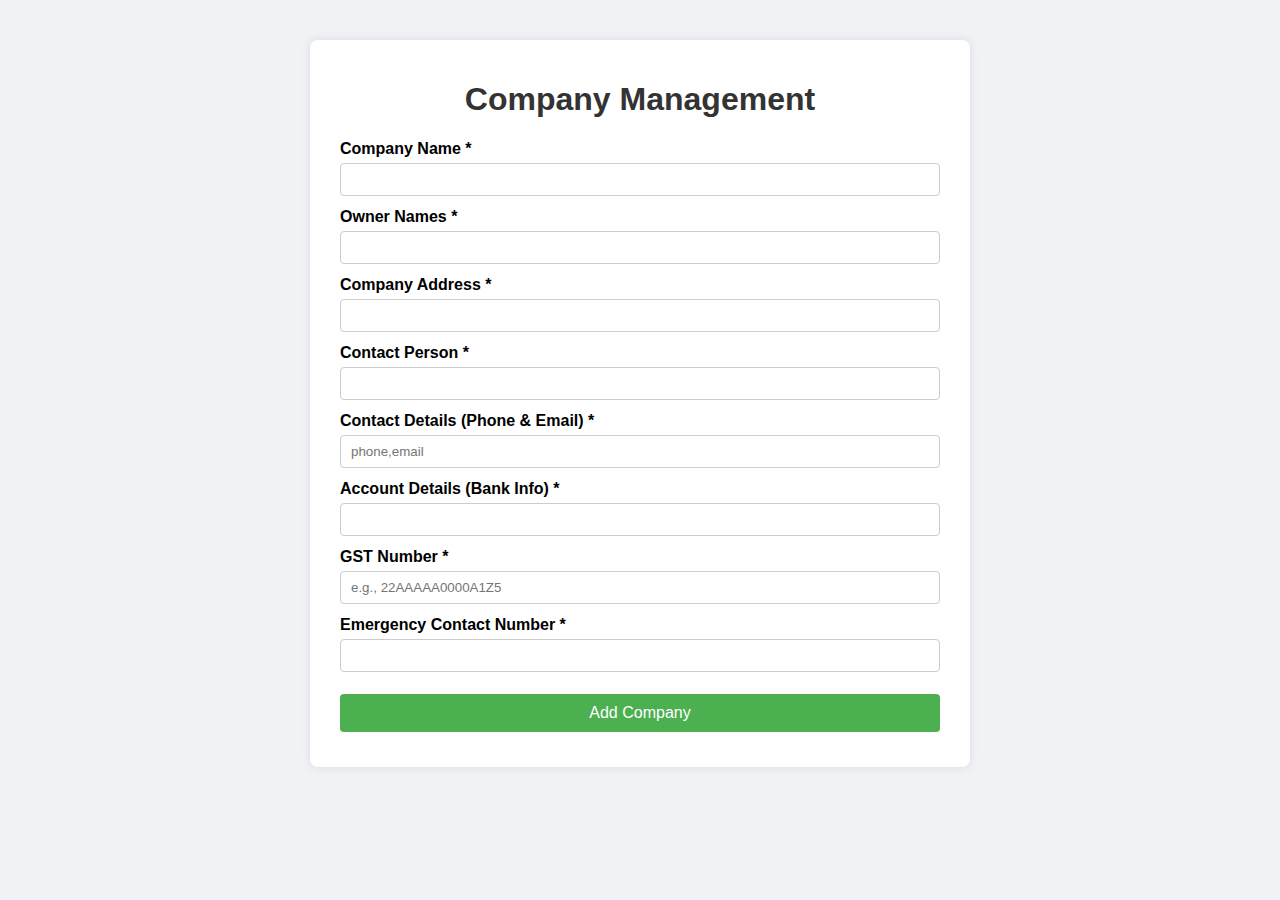
<file: simple.html>
<!DOCTYPE html>
<html lang="en">
<head>
  <meta charset="UTF-8">
  <meta name="viewport" content="width=device-width, initial-scale=1.0">
  <title>Company Management</title>
  <style>
    body {
      font-family: Arial, sans-serif;
      background: #f0f2f5;
      margin: 0;
      padding: 0;
    }
    .container {
      max-width: 600px;
      margin: 40px auto;
      background: #fff;
      padding: 20px 30px;
      border-radius: 8px;
      box-shadow: 0 0 10px rgba(0,0,0,0.1);
    }
    h1 {
      text-align: center;
      color: #333;
    }
    .form-group {
      margin-bottom: 12px;
    }
    label {
      display: block;
      margin-bottom: 5px;
      font-weight: bold;
    }
    input[type="text"], input[type="email"], input[type="tel"], input[type="number"] {
      width: 100%;
      padding: 8px 10px;
      box-sizing: border-box;
      border-radius: 4px;
      border: 1px solid #ccc;
    }
    button {
      width: 100%;
      padding: 10px;
      background: #4CAF50;
      border: none;
      border-radius: 4px;
      color: white;
      font-size: 16px;
      cursor: pointer;
      margin-top: 10px;
    }
    button:hover {
      background: #45a049;
    }
    #message {
      margin-top: 15px;
      text-align: center;
      font-weight: bold;
    }
    #message.success {
      color: green;
    }
    #message.error {
      color: red;
    }
  </style>
</head>
<body>

<div class="container">
  <h1>Company Management</h1>
  <form id="companyForm">
    <div class="form-group">
      <label for="companyName">Company Name *</label>
      <input type="text" id="companyName" maxlength="100" required>
    </div>

    <div class="form-group">
      <label for="ownerNames">Owner Names *</label>
      <input type="text" id="ownerNames" required>
    </div>

    <div class="form-group">
      <label for="companyAddress">Company Address *</label>
      <input type="text" id="companyAddress" required>
    </div>

    <div class="form-group">
      <label for="contactPerson">Contact Person *</label>
      <input type="text" id="contactPerson" required>
    </div>

    <div class="form-group">
      <label for="contactDetails">Contact Details (Phone & Email) *</label>
      <input type="text" id="contactDetails" placeholder="phone,email" required>
    </div>

    <div class="form-group">
      <label for="accountDetails">Account Details (Bank Info) *</label>
      <input type="text" id="accountDetails" required>
    </div>

    <div class="form-group">
      <label for="gstNumber">GST Number *</label>
      <input type="text" id="gstNumber" placeholder="e.g., 22AAAAA0000A1Z5" required>
    </div>

    <div class="form-group">
      <label for="emergencyContact">Emergency Contact Number *</label>
      <input type="tel" id="emergencyContact" required>
    </div>

    <button type="submit">Add Company</button>
    <div id="message"></div>
  </form>
</div>

<script>
document.addEventListener('DOMContentLoaded', () => {
  const form = document.getElementById('companyForm');
  const message = document.getElementById('message');

  function validatePhone(phone) {
    return /^\d{10}$/.test(phone);
  }

  function validateEmail(email) {
    return /^[^\s@]+@[^\s@]+\.[^\s@]+$/.test(email);
  }

  function validateGST(gst) {
    return /^[0-9]{2}[A-Z]{5}[0-9]{4}[A-Z]{1}[1-9A-Z]{1}Z[0-9A-Z]{1}$/.test(gst);
  }

  form.addEventListener('submit', (e) => {
    e.preventDefault();
    message.textContent = '';
    message.className = '';

    const companyName = document.getElementById('companyName').value.trim();
    const ownerNames = document.getElementById('ownerNames').value.trim();
    const companyAddress = document.getElementById('companyAddress').value.trim();
    const contactPerson = document.getElementById('contactPerson').value.trim();
    const contactDetails = document.getElementById('contactDetails').value.trim();
    const accountDetails = document.getElementById('accountDetails').value.trim();
    const gstNumber = document.getElementById('gstNumber').value.trim();
    const emergencyContact = document.getElementById('emergencyContact').value.trim();

    // Validate required fields
    if (!companyName || !ownerNames || !companyAddress || !contactPerson || !contactDetails || !accountDetails || !gstNumber || !emergencyContact) {
      message.textContent = 'All fields are required!';
      message.className = 'error';
      return;
    }

    // Validate phone & email in contactDetails
    const [phone, email] = contactDetails.split(',');
    if (!validatePhone(phone) || !validateEmail(email)) {
      message.textContent = 'Contact Details must include valid phone and email, separated by comma.';
      message.className = 'error';
      return;
    }

    // Validate emergency contact
    if (!validatePhone(emergencyContact)) {
      message.textContent = 'Emergency Contact must be a valid 10-digit number.';
      message.className = 'error';
      return;
    }

    // Validate GST number
    if (!validateGST(gstNumber)) {
      message.textContent = 'GST Number is invalid.';
      message.className = 'error';
      return;
    }

    // Validate uniqueness of company name
    let companies = JSON.parse(localStorage.getItem('companies') || '[]');
    if (companies.some(c => c.companyName.toLowerCase() === companyName.toLowerCase())) {
      message.textContent = 'Company Name must be unique.';
      message.className = 'error';
      return;
    }

    // Save company
    const company = {
      companyName,
      ownerNames,
      companyAddress,
      contactPerson,
      contactDetails,
      accountDetails,
      gstNumber,
      emergencyContact
    };

    companies.push(company);
    localStorage.setItem('companies', JSON.stringify(companies));

    message.textContent = 'Company added successfully!';
    message.className = 'success';

    form.reset();
  });
});
</script>

</body>
</html>
</file>
<file: buying.css>
body {
    font-family: "Segoe UI", Roboto, sans-serif;
    background: #f4f4f4;
    margin: 0;
}

header {
    background: #2e8b57;
    color: white;
    text-align: center;
    padding: 1rem;
    margin-bottom: 20px;
}

.container {
    max-width: 900px;
    margin: 0 auto;
    background: white;
    padding: 25px;
    border-radius: 12px;
    box-shadow: 0 4px 10px rgba(0,0,0,0.1);
}

.form-group {
    margin-bottom: 15px;
}

label {
    display: block;
    font-weight: 600;
    margin-bottom: 5px;
    color: #333;
}

input, select, textarea {
    width: 100%;
    padding: 10px;
    border-radius: 6px;
    border: 1px solid #ccc;
    font-size: 14px;
    box-sizing: border-box;
}

input[readonly] {
    background: #f2f2f2;
}

textarea {
    resize: vertical;
    min-height: 50px;
}

.row {
    display: flex;
    gap: 5%;
    flex-wrap: wrap;
}

.row .form-group {
    flex: 1 1 45%; /* flexible and responsive */
    min-width: 200px; /* prevent too small on very small screens */
}

button {
    padding: 12px;
    width: 100%;
    background: #2e8b57;
    color: white;
    border: none;
    border-radius: 6px;
    cursor: pointer;
    font-size: 16px;
    margin-top: 10px;
    transition: background 0.3s ease;
}

button:hover {
    background: #256d45;
}

/* Success message style */
.success-message {
    display: none;
    text-align: center;
    background: #d4edda;
    color: #155724;
    padding: 10px;
    border-radius: 6px;
    margin-bottom: 10px;
    font-weight: bold;
    border: 1px solid #c3e6cb;
}

/* Media Queries for Responsive Design */
@media (max-width: 900px) {
    .container {
        padding: 20px;
        margin: 10px;
    }
}

@media(max-width: 700px){
    .row {
        flex-direction: column;
        gap: 10px;
    }
    .row .form-group {
        flex: 1 1 100%;
    }
}

@media(max-width: 500px){
    input, select, textarea {
        font-size: 13px;
        padding: 8px;
    }
    button {
        font-size: 14px;
        padding: 10px;
    }
}
</file>
<file: dashboard.css>
/* --- Base Styles --- */
body {
  font-family: 'Segoe UI', Tahoma, Geneva, Verdana, sans-serif;
  background: #f5f5f5;
  margin: 0;
  padding: 0;
}

/* --- Header --- */
header {
  background: #2e8b57;
  color: white;
  text-align: center;
  padding: 1rem;
  font-size: 1.2rem;
}

/* --- Navigation Tabs --- */
.dashboard-nav {
  display: flex;
  flex-wrap: wrap;
  justify-content: center;
  gap: 0.5rem;
  padding: 1rem;
  background: #fff;
  box-shadow: 0 2px 5px rgba(0,0,0,0.1);
}

.tab-btn {
  padding: 0.5rem 1rem;
  border: none;
  background: #e0e0e0;
  border-radius: 8px;
  cursor: pointer;
  transition: background 0.3s;
  font-size: 1rem;
}

.tab-btn:hover {
  background: #d5d5d5;
}

.tab-btn.active {
  background: #2e8b57;
  color: white;
}

/* --- Widgets --- */
.dashboard-widgets {
  display: flex;
  flex-wrap: wrap;
  justify-content: center;
  gap: 1rem;
  padding: 1rem;
}

.widget {
  display: none;
  background: white;
  border-radius: 12px;
  padding: 1rem;
  width: 90%;
  max-width: 900px;
  box-shadow: 0 2px 8px rgba(0,0,0,0.1);
  box-sizing: border-box;
}

.widget h2 {
  margin-top: 0;
  font-size: 1.2rem;
  text-align: center;
}

/* --- Table Styling --- */
.table-container {
  width: 100%;
  overflow-x: auto;  /* Horizontal scroll on small devices */
}

table {
  width: 100%;
  border-collapse: collapse;
  min-width: 500px; /* prevents squishing */
}

table th,
table td {
  padding: 0.5rem;
  border: 1px solid #ddd;
  text-align: center;
}

table th {
  background: #f0f0f0;
}

/* --- Delete Button --- */
.d {
  display: flex;
  justify-content: center;
  padding: 10px 0;
}

.delete-btn {
  background: #e53935;
  color: white;
  border: none;
  padding: 8px 14px;
  border-radius: 6px;
  font-size: 14px;
  cursor: pointer;
  display: flex;
  align-items: center;
  gap: 6px;
  transition: background 0.3s ease;
}

.delete-btn:hover {
  background: #c62828;
}

/* ===================== */
/* 📱 Responsive Queries */
/* ===================== */

/* Tablets ≤ 768px */
@media (max-width: 768px) {
  .dashboard-nav {
    flex-direction: column;
    align-items: stretch;
  }

  .tab-btn {
    width: 100%;
    font-size: 0.95rem;
  }

  .dashboard-widgets {
    flex-direction: column;
    gap: 0.8rem;
  }

  .widget {
    width: 95%;
  }

  table th,
  table td {
    padding: 0.4rem;
    font-size: 0.9rem;
  }
}

/* Mobile ≤ 480px */
@media (max-width: 480px) {
  body {
    font-size: 14px;
  }

  header {
    font-size: 1rem;
    padding: 0.5rem;
  }

  .dashboard-nav {
    flex-direction: column;
    align-items: stretch;
    padding: 0.5rem;
    gap: 0.4rem;
  }

  .tab-btn {
    font-size: 0.85rem;
    padding: 0.4rem 0.5rem;
    border-radius: 6px;
    text-align: center;
  }

  .dashboard-widgets {
    padding: 0.5rem;
    gap: 0.6rem;
  }

  .widget {
    width: 100%;
    padding: 0.6rem;
    border-radius: 8px;
    box-shadow: 0 1px 4px rgba(0,0,0,0.1);
  }

  .widget h2 {
    font-size: 1rem;
  }

  table {
    min-width: 300px; /* small screens can scroll horizontally */
  }

  table th,
  table td {
    font-size: 0.75rem;
    padding: 0.25rem;
    white-space: nowrap; /* prevents breaking into multiple lines */
  }

  .delete-btn {
    font-size: 13px;
    padding: 7px 10px;
  }
}
</file>
<file: expense.css>
body {
  font-family: 'Segoe UI', Tahoma, Geneva, Verdana, sans-serif;
  background: #f5f5f5;
  margin: 0;
  padding: 0;
}

header {
      background: #2e8b57;
      color: white;
      text-align: center;
      padding: 1rem;
    }

.form-container {
  max-width: 500px;
  margin: 2rem auto;
  background: white;
  padding: 2rem;
  border-radius: 12px;
  box-shadow: 0 2px 8px rgba(0,0,0,0.1);
}

.form-group {
  margin-bottom: 1rem;
}

label {
  display: block;
  margin-bottom: 0.3rem;
  font-weight: 600;
}

input[type="text"],
input[type="number"],
select,
/* input[type="date"], */
textarea {
  width: 100%;
  padding: 0.5rem;
  border-radius: 8px;
  border: 1px solid #ccc;
  box-sizing: border-box;
  font-size: 1rem;
}

textarea {
  resize: vertical;
}

.btn {
  padding: 0.7rem 1.5rem;
  border: none;
      background: #2e8b57;
  color: white;
  border-radius: 8px;
  cursor: pointer;
  font-size: 1rem;
  width: 100%;
}

.btn:hover {
      background: #256d45;
}

.message {
  margin-top: 1rem;
  font-weight: bold;
  color: green;
}

.message.error {
  color: red;
}

/* --- Responsive Media Queries --- */

/* Tablets */
@media (max-width: 768px) {
  .form-container {
    padding: 1.5rem;
    margin: 1.5rem auto;
  }

  input[type="text"],
  input[type="number"],
  select,
  textarea {
    font-size: 0.95rem;
  }

  .btn {
    font-size: 0.95rem;
  }
}

/* Mobile */
@media (max-width: 480px) {
  .form-container {
    padding: 1rem;
    margin: 1rem;
    border-radius: 10px;
  }

  h1 {
    font-size: 1.5rem;
  }

  label {
    font-size: 0.9rem;
  }

  input[type="text"],
  input[type="number"],
  select,
  textarea {
    font-size: 0.9rem;
    padding: 0.4rem;
  }

  .btn {
    font-size: 0.9rem;
    padding: 0.6rem;
  }
}
</file>
<file: seller.css>
body {
  font-family: Arial, sans-serif;
  background-color: #f4f6f8;
  margin: 0;
  padding: 0;
}

.container {
  max-width: 500px;
  margin: 50px auto;
  background: white;
  padding: 30px;
  border-radius: 10px;
  box-shadow: 0 5px 15px rgba(0,0,0,0.1);
}

h1, h2 {
  text-align: center;
  color: #333;
}

form {
  display: flex;
  flex-direction: column;
  gap: 15px;
}

label {
  font-weight: bold;
}

input, textarea {
  padding: 10px;
  border-radius: 5px;
  border: 1px solid #ccc;
  font-size: 16px;
}

button {
  padding: 12px;
  background-color: #4CAF50;
  color: white;
  font-size: 16px;
  border: none;
  border-radius: 8px;
  cursor: pointer;
}

button:hover {
  background-color: #45a049;
}

#message {
  margin-top: 15px;
  text-align: center;
  font-weight: bold;
}

ul {
  list-style: none;
  padding: 0;
}

li {
  background: #f0f0f0;
  margin: 5px 0;
  padding: 10px;
  border-radius: 5px;
}
</file>
<file: selling.css>
body {
  font-family: Arial, sans-serif;
  background: #f0f2f5;
  margin: 0;
  padding: 0;
}

header {
  background: #2e8b57;
  color: white;
  text-align: center;
  padding: 1rem;
  margin-bottom: 20px;
}

.container {
  max-width: 500px;
  width: 90%; /* flexible width for smaller screens */
  margin: 50px auto;
  background: white;
  padding: 20px 30px;
  border-radius: 8px;
  box-shadow: 0 0 10px rgba(0,0,0,0.1);
  box-sizing: border-box;
}

.form-group {
  margin-bottom: 15px;
}

label {
  display: block;
  margin-bottom: 5px;
  font-weight: bold;
}

input[type="text"],
input[type="number"] {
  width: 100%;
  padding: 8px 10px;
  box-sizing: border-box;
  border-radius: 4px;
  border: 1px solid #ccc;
  font-size: 14px;
}

button {
  width: 100%;
  padding: 10px;
  background: #2e8b57;
  border: none;
  border-radius: 4px;
  color: white;
  font-size: 16px;
  cursor: pointer;
  transition: background 0.3s ease;
}

button:hover {
  background: #256d45;
}

#message {
  margin-top: 15px;
  text-align: center;
  font-weight: bold;
}

#message.success {
  color: green;
}

#message.error {
  color: red;
}

/* --- Responsive Adjustments --- */
@media (max-width: 600px) {
  .container {
    padding: 15px 20px;
    margin: 20px auto;
  }

  input[type="text"],
  input[type="number"] {
    font-size: 13px;
    padding: 6px 8px;
  }

  button {
    font-size: 14px;
    padding: 8px;
  }
}

@media (max-width: 400px) {
  .container {
    padding: 10px 15px;
    margin: 15px auto;
  }

  input[type="text"],
  input[type="number"] {
    font-size: 12px;
    padding: 5px 6px;
  }

  button {
    font-size: 13px;
    padding: 6px;
  }
}
</file>
<file: index.css>
/* ---------- GLOBAL RESET ---------- */
* {
  margin: 0;
  padding: 0;
  box-sizing: border-box;
}

/* ---------- BODY ---------- */
body {
  font-family: "Segoe UI", Roboto, sans-serif;
  background: linear-gradient(135deg, #c3f0d6, #f0fff6);
  min-height: 100vh;
  display: flex;
  flex-direction: column;
  align-items: center;
  padding: 20px;
}

/* ---------- HEADER ---------- */
header {
  text-align: center;
  margin-top: 30px;
  margin-bottom: 100px;
}

header h1 {
  font-size: 3rem;
  color: #056b34;
  letter-spacing: 1px;
}

header p {
  color: #333;
  font-size: 1rem;
  margin-top: 6px;
}

/* ---------- MAIN ---------- */
main {
  width: 100%;
  max-width: 1200px;
}

/* ---------- GRID ---------- */
.grid {
  display: grid;
  grid-template-columns: repeat(auto-fit, minmax(350px, 1fr));
  gap: 50px;
}

/* ---------- CARD ---------- */
.card {
  background: white;
  border-radius: 20px;
  padding: 25px 15px;
  text-align: center;
  cursor: pointer;
  transition: transform 0.25s ease, box-shadow 0.25s ease;
  box-shadow: 0 3px 10px rgba(0,0,0,0.08);
  outline: none;
}

.card:hover,
.card:focus {
  transform: translateY(-5px);
  box-shadow: 0 6px 15px rgba(0,0,0,0.15);
}

.icon {
  font-size: 2.8rem;
  margin-bottom: 12px;
  color: #056b34;
}

.card h2 {
  font-size: 1rem;
  font-weight: 600;
  color: #056b34;
  line-height: 1.3;
}

/* ---------- ICON COLORS ---------- */
.icon-expense i { color: #ff6b6b; }
.icon-seller i { color: #1dd1a1; }
.icon-buyer i { color: #54a0ff; }
.icon-buy i { color: #feca57; }
.icon-sell i { color: #ee5253; }
.icon-dashboard i { color: #5f27cd; }

/* ---------- RESPONSIVE ---------- */

/* Small Tablets & Large Phones */
@media (max-width: 900px) {
  header h1 {
    font-size: 2.4rem;
  }

  .grid {
    gap: 30px;
    grid-template-columns: repeat(auto-fit, minmax(250px, 1fr));
  }

  .icon {
    font-size: 2.4rem;
  }

  .card h2 {
    font-size: 0.95rem;
  }
}

/* Mobile Devices (≤600px) */
@media (max-width: 600px) {
  header h1 {
    font-size: 1.7rem;
  }

  header p {
    font-size: 0.9rem;
  }

  .grid {
    grid-template-columns: repeat(auto-fit, minmax(150px, 1fr));
    gap: 20px;
  }

  .card {
    padding: 20px 10px;
    border-radius: 15px;
  }

  .icon {
    font-size: 2rem;
    margin-bottom: 8px;
  }

  .card h2 {
    font-size: 0.85rem;
  }
}

/* Very Small Phones (≤400px) */
@media (max-width: 400px) {
  .grid {
    grid-template-columns: 1fr;
    gap: 15px;
  }

  .icon {
    font-size: 1.8rem;
  }

  .card h2 {
    font-size: 0.8rem;
  }

  .card {
    padding: 15px 10px;
  }
}
</file>
<file: buyer.css>
/* --- Global Reset --- */
    * {
      margin: 0;
      padding: 0;
      box-sizing: border-box;
    }

    body {
      font-family: 'Segoe UI', Tahoma, Geneva, Verdana, sans-serif;
      background: #f4f4f4;
      min-height: 100vh;
    }

    header {
      background: #2e8b57;
      color: white;
      text-align: center;
      padding: 1rem;
    }

    main {
      display: flex;
      justify-content: center;
      align-items: flex-start;
      padding: 2rem;
    }

    form {
      background: white;
      padding: 1.5rem;
      border-radius: 8px;
      box-shadow: 0 0 10px rgba(0,0,0,0.1);
      width: 100%;
      max-width: 500px;
    }

    .form-group {
      margin-bottom: 1rem;
    }

    label {
      display: block;
      font-weight: 600;
      margin-bottom: 0.3rem;
    }

    input, textarea {
      width: 100%;
      padding: 0.6rem;
      border: 1px solid #ccc;
      border-radius: 4px;
      font-size: 0.95rem;
    }

    textarea {
      resize: vertical;
      min-height: 70px;
    }

    .error {
      color: red;
      font-size: 0.8rem;
      margin-top: 0.2rem;
      display: block;
    }

    .success-message {
      background: #e6f6e6;
      color: green;
      text-align: center;
      padding: 0.5rem;
      margin-bottom: 1rem;
      border: 1px solid #b7e0b7;
      border-radius: 4px;
      display: none; /* hidden by default */
      font-weight: 600;
    }

    .submit-btn {
      width: 100%;
      background: #2e8b57;
      color: white;
      border: none;
      padding: 0.8rem;
      font-size: 1rem;
      border-radius: 4px;
      cursor: pointer;
      transition: background 0.3s;
    }

    .submit-btn:hover {
      background: #256d45;
    }

    @media (max-width: 600px) {
      form {
        padding: 1rem;
        box-shadow: none;
        border-radius: 0;
      }

      header {
        font-size: 1rem;
      }
    }
</file>
